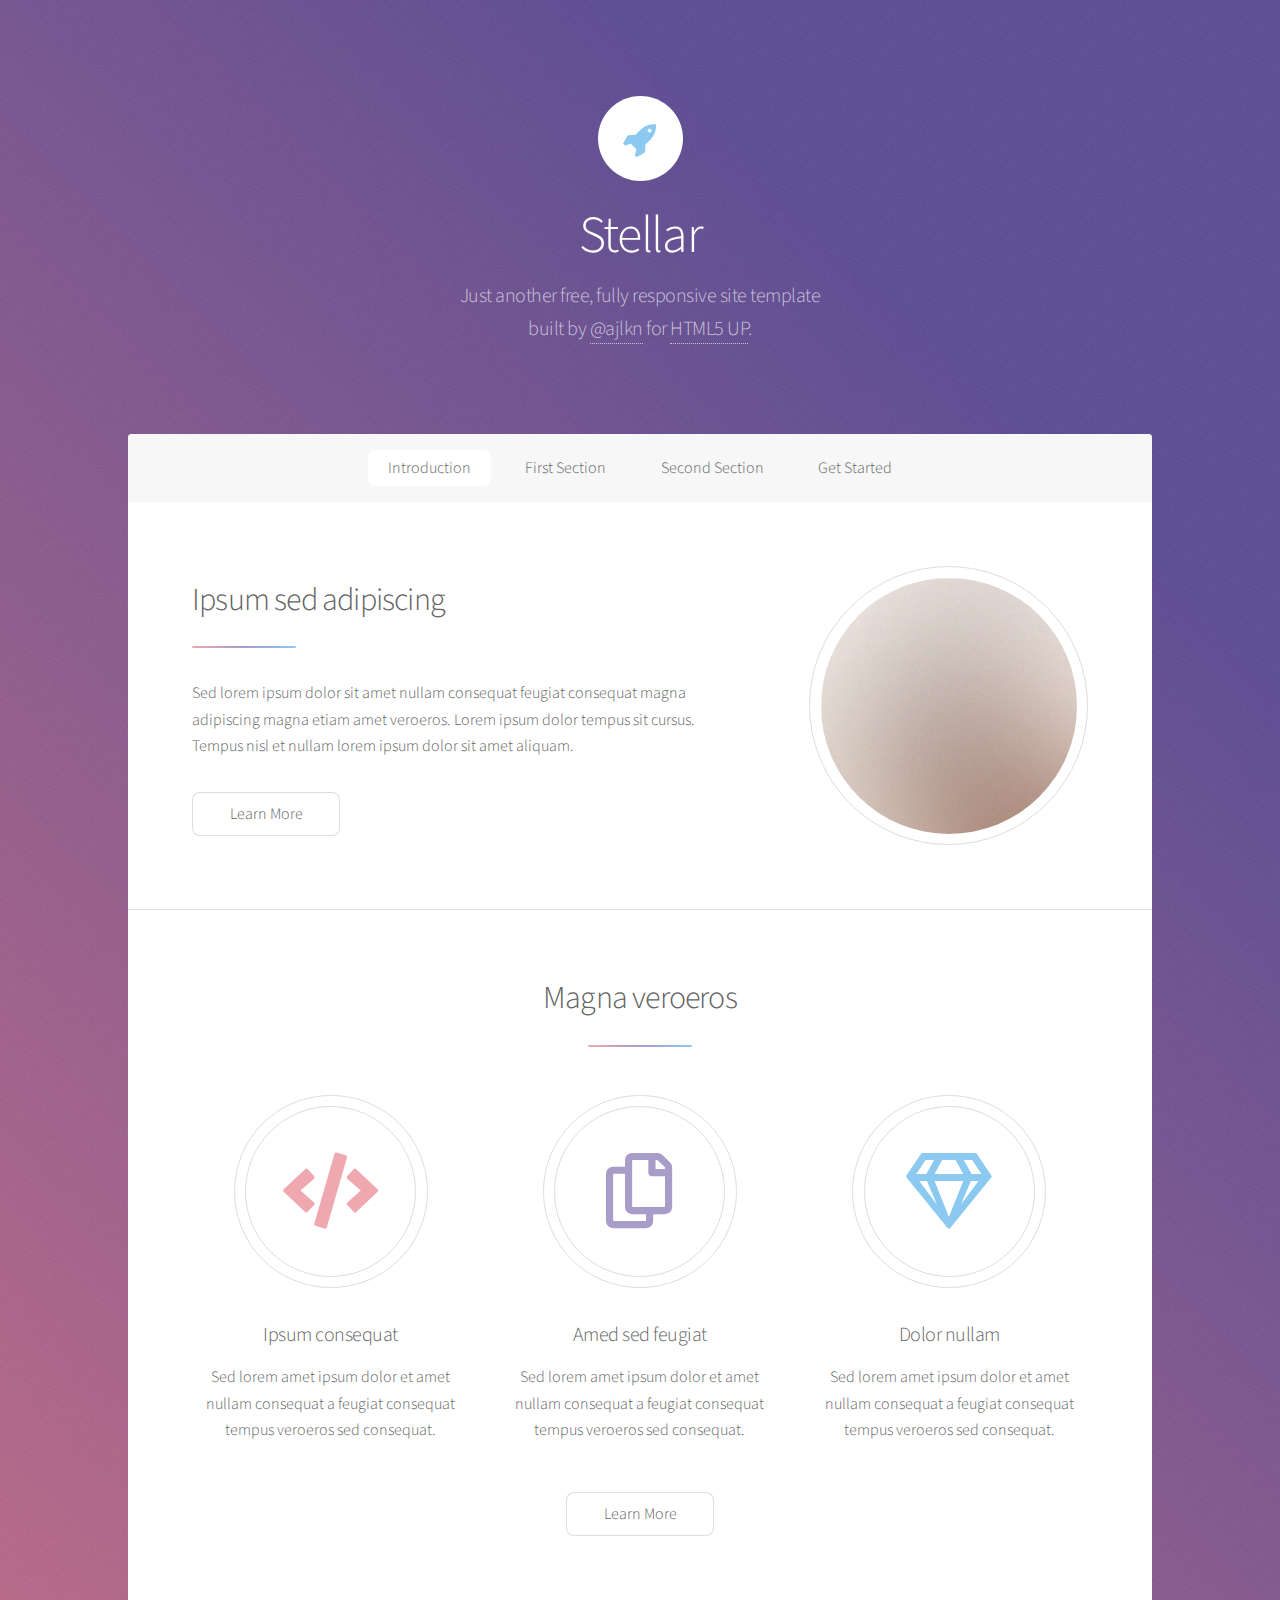
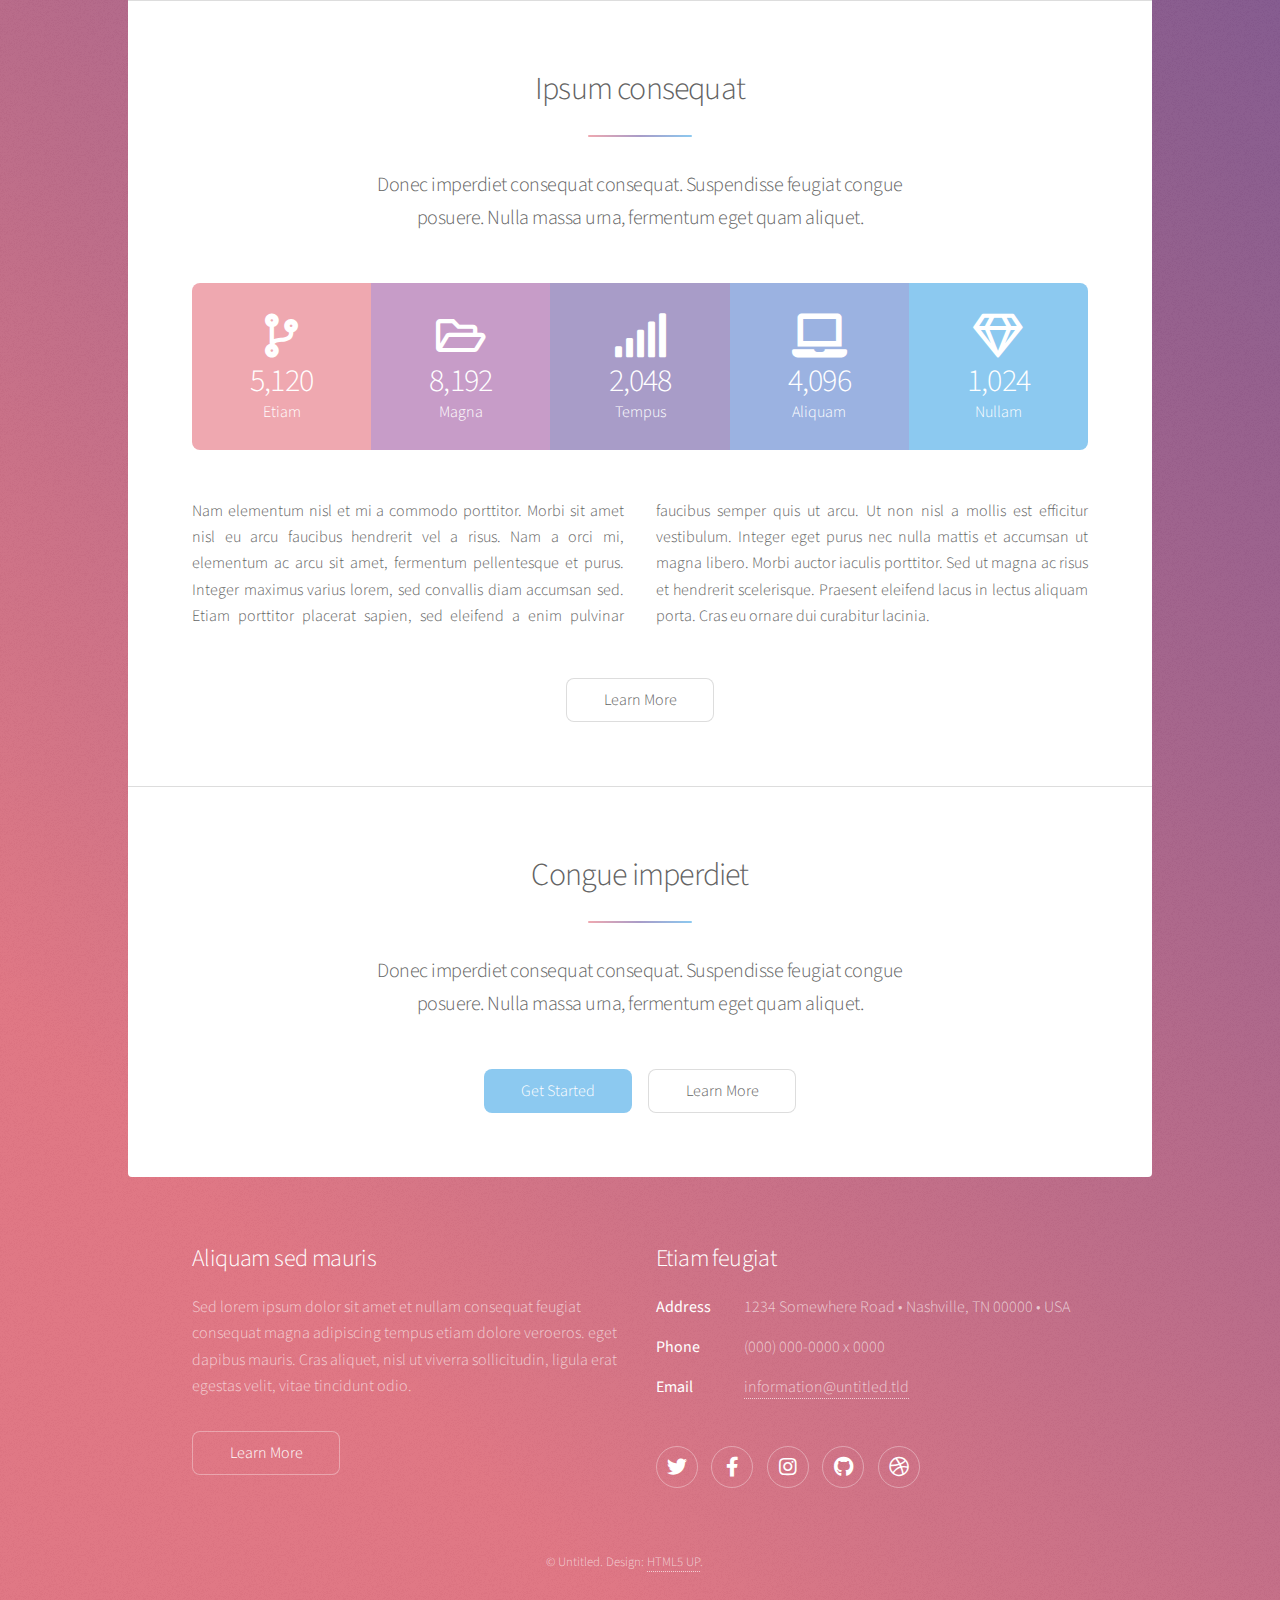
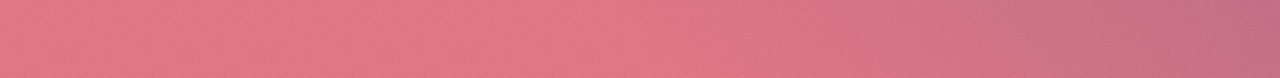
<file: TEMPLATE html5up-stellar/index.html>
<!DOCTYPE HTML>
<!--
	Stellar by HTML5 UP
	html5up.net | @ajlkn
	Free for personal and commercial use under the CCA 3.0 license (html5up.net/license)
-->
<html>
	<head>
		<title>Stellar by HTML5 UP</title>
		<meta charset="utf-8" />
		<meta name="viewport" content="width=device-width, initial-scale=1, user-scalable=no" />
		<link rel="stylesheet" href="assets/css/main.css" />
		<noscript><link rel="stylesheet" href="assets/css/noscript.css" /></noscript>
	</head>
	<body class="is-preload">

		<!-- Wrapper -->
			<div id="wrapper">

				<!-- Header -->
					<header id="header" class="alt">
						<span class="logo"><img src="images/logo.svg" alt="" /></span>
						<h1>Stellar</h1>
						<p>Just another free, fully responsive site template<br />
						built by <a href="https://twitter.com/ajlkn">@ajlkn</a> for <a href="https://html5up.net">HTML5 UP</a>.</p>
					</header>

				<!-- Nav -->
					<nav id="nav">
						<ul>
							<li><a href="#intro" class="active">Introduction</a></li>
							<li><a href="#first">First Section</a></li>
							<li><a href="#second">Second Section</a></li>
							<li><a href="#cta">Get Started</a></li>
						</ul>
					</nav>

				<!-- Main -->
					<div id="main">

						<!-- Introduction -->
							<section id="intro" class="main">
								<div class="spotlight">
									<div class="content">
										<header class="major">
											<h2>Ipsum sed adipiscing</h2>
										</header>
										<p>Sed lorem ipsum dolor sit amet nullam consequat feugiat consequat magna
										adipiscing magna etiam amet veroeros. Lorem ipsum dolor tempus sit cursus.
										Tempus nisl et nullam lorem ipsum dolor sit amet aliquam.</p>
										<ul class="actions">
											<li><a href="generic.html" class="button">Learn More</a></li>
										</ul>
									</div>
									<span class="image"><img src="images/pic01.jpg" alt="" /></span>
								</div>
							</section>

						<!-- First Section -->
							<section id="first" class="main special">
								<header class="major">
									<h2>Magna veroeros</h2>
								</header>
								<ul class="features">
									<li>
										<span class="icon solid major style1 fa-code"></span>
										<h3>Ipsum consequat</h3>
										<p>Sed lorem amet ipsum dolor et amet nullam consequat a feugiat consequat tempus veroeros sed consequat.</p>
									</li>
									<li>
										<span class="icon major style3 fa-copy"></span>
										<h3>Amed sed feugiat</h3>
										<p>Sed lorem amet ipsum dolor et amet nullam consequat a feugiat consequat tempus veroeros sed consequat.</p>
									</li>
									<li>
										<span class="icon major style5 fa-gem"></span>
										<h3>Dolor nullam</h3>
										<p>Sed lorem amet ipsum dolor et amet nullam consequat a feugiat consequat tempus veroeros sed consequat.</p>
									</li>
								</ul>
								<footer class="major">
									<ul class="actions special">
										<li><a href="generic.html" class="button">Learn More</a></li>
									</ul>
								</footer>
							</section>

						<!-- Second Section -->
							<section id="second" class="main special">
								<header class="major">
									<h2>Ipsum consequat</h2>
									<p>Donec imperdiet consequat consequat. Suspendisse feugiat congue<br />
									posuere. Nulla massa urna, fermentum eget quam aliquet.</p>
								</header>
								<ul class="statistics">
									<li class="style1">
										<span class="icon solid fa-code-branch"></span>
										<strong>5,120</strong> Etiam
									</li>
									<li class="style2">
										<span class="icon fa-folder-open"></span>
										<strong>8,192</strong> Magna
									</li>
									<li class="style3">
										<span class="icon solid fa-signal"></span>
										<strong>2,048</strong> Tempus
									</li>
									<li class="style4">
										<span class="icon solid fa-laptop"></span>
										<strong>4,096</strong> Aliquam
									</li>
									<li class="style5">
										<span class="icon fa-gem"></span>
										<strong>1,024</strong> Nullam
									</li>
								</ul>
								<p class="content">Nam elementum nisl et mi a commodo porttitor. Morbi sit amet nisl eu arcu faucibus hendrerit vel a risus. Nam a orci mi, elementum ac arcu sit amet, fermentum pellentesque et purus. Integer maximus varius lorem, sed convallis diam accumsan sed. Etiam porttitor placerat sapien, sed eleifend a enim pulvinar faucibus semper quis ut arcu. Ut non nisl a mollis est efficitur vestibulum. Integer eget purus nec nulla mattis et accumsan ut magna libero. Morbi auctor iaculis porttitor. Sed ut magna ac risus et hendrerit scelerisque. Praesent eleifend lacus in lectus aliquam porta. Cras eu ornare dui curabitur lacinia.</p>
								<footer class="major">
									<ul class="actions special">
										<li><a href="generic.html" class="button">Learn More</a></li>
									</ul>
								</footer>
							</section>

						<!-- Get Started -->
							<section id="cta" class="main special">
								<header class="major">
									<h2>Congue imperdiet</h2>
									<p>Donec imperdiet consequat consequat. Suspendisse feugiat congue<br />
									posuere. Nulla massa urna, fermentum eget quam aliquet.</p>
								</header>
								<footer class="major">
									<ul class="actions special">
										<li><a href="generic.html" class="button primary">Get Started</a></li>
										<li><a href="generic.html" class="button">Learn More</a></li>
									</ul>
								</footer>
							</section>

					</div>

				<!-- Footer -->
					<footer id="footer">
						<section>
							<h2>Aliquam sed mauris</h2>
							<p>Sed lorem ipsum dolor sit amet et nullam consequat feugiat consequat magna adipiscing tempus etiam dolore veroeros. eget dapibus mauris. Cras aliquet, nisl ut viverra sollicitudin, ligula erat egestas velit, vitae tincidunt odio.</p>
							<ul class="actions">
								<li><a href="generic.html" class="button">Learn More</a></li>
							</ul>
						</section>
						<section>
							<h2>Etiam feugiat</h2>
							<dl class="alt">
								<dt>Address</dt>
								<dd>1234 Somewhere Road &bull; Nashville, TN 00000 &bull; USA</dd>
								<dt>Phone</dt>
								<dd>(000) 000-0000 x 0000</dd>
								<dt>Email</dt>
								<dd><a href="#">information@untitled.tld</a></dd>
							</dl>
							<ul class="icons">
								<li><a href="#" class="icon brands fa-twitter alt"><span class="label">Twitter</span></a></li>
								<li><a href="#" class="icon brands fa-facebook-f alt"><span class="label">Facebook</span></a></li>
								<li><a href="#" class="icon brands fa-instagram alt"><span class="label">Instagram</span></a></li>
								<li><a href="#" class="icon brands fa-github alt"><span class="label">GitHub</span></a></li>
								<li><a href="#" class="icon brands fa-dribbble alt"><span class="label">Dribbble</span></a></li>
							</ul>
						</section>
						<p class="copyright">&copy; Untitled. Design: <a href="https://html5up.net">HTML5 UP</a>.</p>
					</footer>

			</div>

		<!-- Scripts -->
			<script src="assets/js/jquery.min.js"></script>
			<script src="assets/js/jquery.scrollex.min.js"></script>
			<script src="assets/js/jquery.scrolly.min.js"></script>
			<script src="assets/js/browser.min.js"></script>
			<script src="assets/js/breakpoints.min.js"></script>
			<script src="assets/js/util.js"></script>
			<script src="assets/js/main.js"></script>

	</body>
</html>
</file>
<file: TEMPLATE html5up-stellar/assets/css/noscript.css>
/*
	Stellar by HTML5 UP
	html5up.net | @ajlkn
	Free for personal and commercial use under the CCA 3.0 license (html5up.net/license)
*/

/* Header */

	body.is-preload #header.alt > * {
		opacity: 1;
	}

	body.is-preload #header.alt .logo {
		-moz-transform: none;
		-webkit-transform: none;
		-ms-transform: none;
		transform: none;
	}
</file>
<file: TEMPLATE html5up-stellar/assets/css/main.css>
@import url(fontawesome-all.min.css);
@import 'https://fonts.googleapis.com/css?family=Source+Sans+Pro:300,400';

/*
	Stellar by HTML5 UP
	html5up.net | @ajlkn
	Free for personal and commercial use under the CCA 3.0 license (html5up.net/license)
*/

html, body, div, span, applet, object,
iframe, h1, h2, h3, h4, h5, h6, p, blockquote,
pre, a, abbr, acronym, address, big, cite,
code, del, dfn, em, img, ins, kbd, q, s, samp,
small, strike, strong, sub, sup, tt, var, b,
u, i, center, dl, dt, dd, ol, ul, li, fieldset,
form, label, legend, table, caption, tbody,
tfoot, thead, tr, th, td, article, aside,
canvas, details, embed, figure, figcaption,
footer, header, hgroup, menu, nav, output, ruby,
section, summary, time, mark, audio, video {
	margin: 0;
	padding: 0;
	border: 0;
	font-size: 100%;
	font: inherit;
	vertical-align: baseline;}

article, aside, details, figcaption, figure,
footer, header, hgroup, menu, nav, section {
	display: block;}

body {
	line-height: 1;
}

ol, ul {
	list-style: none;
}

blockquote, q {
	quotes: none;
}

	blockquote:before, blockquote:after, q:before, q:after {
		content: '';
		content: none;
	}

table {
	border-collapse: collapse;
	border-spacing: 0;
}

body {
	-webkit-text-size-adjust: none;
}

mark {
	background-color: transparent;
	color: inherit;
}

input::-moz-focus-inner {
	border: 0;
	padding: 0;
}

input, select, textarea {
	-moz-appearance: none;
	-webkit-appearance: none;
	-ms-appearance: none;
	appearance: none;
}

/* Basic */

	@-ms-viewport {
		width: device-width;
	}

	body {
		-ms-overflow-style: scrollbar;
	}

	@media screen and (max-width: 480px) {

		html, body {
			min-width: 320px;
		}

	}

	html {
		box-sizing: border-box;
	}

	*, *:before, *:after {
		box-sizing: inherit;
	}

	body {
		background-color: #935d8c;
		background-image: url("images/overlay.png"), -moz-linear-gradient(45deg, #e37682 15%, #5f4d93 85%);
		background-image: url("images/overlay.png"), -webkit-linear-gradient(45deg, #e37682 15%, #5f4d93 85%);
		background-image: url("images/overlay.png"), -ms-linear-gradient(45deg, #e37682 15%, #5f4d93 85%);
		background-image: url("images/overlay.png"), linear-gradient(45deg, #e37682 15%, #5f4d93 85%);
	}

		body.is-preload *, body.is-preload *:before, body.is-preload *:after {
			-moz-animation: none !important;
			-webkit-animation: none !important;
			-ms-animation: none !important;
			animation: none !important;
			-moz-transition: none !important;
			-webkit-transition: none !important;
			-ms-transition: none !important;
			transition: none !important;
		}

/* Type */

	body {
		background-color: #935d8c;
		color: rgba(255, 255, 255, 0.65);
	}

	body, input, select, textarea {
		font-family: "Source Sans Pro", Helvetica, sans-serif;
		font-size: 17pt;
		font-weight: 300;
		line-height: 1.65;
	}

		@media screen and (max-width: 1680px) {

			body, input, select, textarea {
				font-size: 14pt;
			}

		}

		@media screen and (max-width: 1280px) {

			body, input, select, textarea {
				font-size: 12pt;
			}

		}

		@media screen and (max-width: 360px) {

			body, input, select, textarea {
				font-size: 11pt;
			}

		}

	a {
		-moz-transition: color 0.2s ease, border-bottom 0.2s ease;
		-webkit-transition: color 0.2s ease, border-bottom 0.2s ease;
		-ms-transition: color 0.2s ease, border-bottom 0.2s ease;
		transition: color 0.2s ease, border-bottom 0.2s ease;
		text-decoration: none;
		border-bottom: dotted 1px;
		color: inherit;
	}

		a:hover {
			border-bottom-color: transparent;
		}

	strong, b {
		font-weight: 400;
	}

	em, i {
		font-style: italic;
	}

	p {
		margin: 0 0 2em 0;
	}

		p.content {
			-moz-columns: 20em 2;
			-webkit-columns: 20em 2;
			-ms-columns: 20em 2;
			columns: 20em 2;
			-moz-column-gap: 2em;
			-webkit-column-gap: 2em;
			-ms-column-gap: 2em;
			column-gap: 2em;
			text-align: justify;
		}

	h1, h2, h3, h4, h5, h6 {
		font-weight: 300;
		line-height: 1.5;
		margin: 0 0 0.7em 0;
		letter-spacing: -0.025em;
	}

		h1 a, h2 a, h3 a, h4 a, h5 a, h6 a {
			color: inherit;
			text-decoration: none;
		}

	h1 {
		font-size: 2.5em;
		line-height: 1.2;
	}

	h2 {
		font-size: 1.5em;
	}

	h3 {
		font-size: 1.25em;
	}

	h4 {
		font-size: 1.1em;
	}

	h5 {
		font-size: 0.9em;
	}

	h6 {
		font-size: 0.7em;
	}

	@media screen and (max-width: 736px) {

		h1 {
			font-size: 2em;
		}

	}

	sub {
		font-size: 0.8em;
		position: relative;
		top: 0.5em;
	}

	sup {
		font-size: 0.8em;
		position: relative;
		top: -0.5em;
	}

	blockquote {
		border-left: solid 4px;
		font-style: italic;
		margin: 0 0 2em 0;
		padding: 0.5em 0 0.5em 2em;
	}

	code {
		border-radius: 8px;
		border: solid 1px;
		font-family: "Courier New", monospace;
		font-size: 0.9em;
		margin: 0 0.25em;
		padding: 0.25em 0.65em;
	}

	pre {
		-webkit-overflow-scrolling: touch;
		font-family: "Courier New", monospace;
		font-size: 0.9em;
		margin: 0 0 2em 0;
	}

		pre code {
			display: block;
			line-height: 1.75;
			padding: 1em 1.5em;
			overflow-x: auto;
		}

	hr {
		border: 0;
		border-bottom: solid 1px;
		margin: 2em 0;
	}

		hr.major {
			margin: 3em 0;
		}

	.align-left {
		text-align: left;
	}

	.align-center {
		text-align: center;
	}

	.align-right {
		text-align: right;
	}

	input, select, textarea {
		color: #ffffff;
	}

	a:hover {
		color: #ffffff;
	}

	strong, b {
		color: #ffffff;
	}

	h1, h2, h3, h4, h5, h6 {
		color: #ffffff;
	}

	blockquote {
		border-left-color: rgba(255, 255, 255, 0.35);
	}

	code {
		background: rgba(255, 255, 255, 0.075);
		border-color: rgba(255, 255, 255, 0.35);
	}

	hr {
		border-bottom-color: rgba(255, 255, 255, 0.35);
	}

/* Row */

	.row {
		display: flex;
		flex-wrap: wrap;
		box-sizing: border-box;
		align-items: stretch;
	}

		.row > * {
			box-sizing: border-box;
		}

		.row.gtr-uniform > * > :last-child {
			margin-bottom: 0;
		}

		.row.aln-left {
			justify-content: flex-start;
		}

		.row.aln-center {
			justify-content: center;
		}

		.row.aln-right {
			justify-content: flex-end;
		}

		.row.aln-top {
			align-items: flex-start;
		}

		.row.aln-middle {
			align-items: center;
		}

		.row.aln-bottom {
			align-items: flex-end;
		}

		.row > .imp {
			order: -1;
		}

		.row > .col-1 {
			width: 8.33333%;
		}

		.row > .off-1 {
			margin-left: 8.33333%;
		}

		.row > .col-2 {
			width: 16.66667%;
		}

		.row > .off-2 {
			margin-left: 16.66667%;
		}

		.row > .col-3 {
			width: 25%;
		}

		.row > .off-3 {
			margin-left: 25%;
		}

		.row > .col-4 {
			width: 33.33333%;
		}

		.row > .off-4 {
			margin-left: 33.33333%;
		}

		.row > .col-5 {
			width: 41.66667%;
		}

		.row > .off-5 {
			margin-left: 41.66667%;
		}

		.row > .col-6 {
			width: 50%;
		}

		.row > .off-6 {
			margin-left: 50%;
		}

		.row > .col-7 {
			width: 58.33333%;
		}

		.row > .off-7 {
			margin-left: 58.33333%;
		}

		.row > .col-8 {
			width: 66.66667%;
		}

		.row > .off-8 {
			margin-left: 66.66667%;
		}

		.row > .col-9 {
			width: 75%;
		}

		.row > .off-9 {
			margin-left: 75%;
		}

		.row > .col-10 {
			width: 83.33333%;
		}

		.row > .off-10 {
			margin-left: 83.33333%;
		}

		.row > .col-11 {
			width: 91.66667%;
		}

		.row > .off-11 {
			margin-left: 91.66667%;
		}

		.row > .col-12 {
			width: 100%;
		}

		.row > .off-12 {
			margin-left: 100%;
		}

		.row.gtr-0 {
			margin-top: 0;
			margin-left: 0em;
		}

			.row.gtr-0 > * {
				padding: 0 0 0 0em;
			}

			.row.gtr-0.gtr-uniform {
				margin-top: 0em;
			}

				.row.gtr-0.gtr-uniform > * {
					padding-top: 0em;
				}

		.row.gtr-25 {
			margin-top: 0;
			margin-left: -0.375em;
		}

			.row.gtr-25 > * {
				padding: 0 0 0 0.375em;
			}

			.row.gtr-25.gtr-uniform {
				margin-top: -0.375em;
			}

				.row.gtr-25.gtr-uniform > * {
					padding-top: 0.375em;
				}

		.row.gtr-50 {
			margin-top: 0;
			margin-left: -0.75em;
		}

			.row.gtr-50 > * {
				padding: 0 0 0 0.75em;
			}

			.row.gtr-50.gtr-uniform {
				margin-top: -0.75em;
			}

				.row.gtr-50.gtr-uniform > * {
					padding-top: 0.75em;
				}

		.row {
			margin-top: 0;
			margin-left: -1.5em;
		}

			.row > * {
				padding: 0 0 0 1.5em;
			}

			.row.gtr-uniform {
				margin-top: -1.5em;
			}

				.row.gtr-uniform > * {
					padding-top: 1.5em;
				}

		.row.gtr-150 {
			margin-top: 0;
			margin-left: -2.25em;
		}

			.row.gtr-150 > * {
				padding: 0 0 0 2.25em;
			}

			.row.gtr-150.gtr-uniform {
				margin-top: -2.25em;
			}

				.row.gtr-150.gtr-uniform > * {
					padding-top: 2.25em;
				}

		.row.gtr-200 {
			margin-top: 0;
			margin-left: -3em;
		}

			.row.gtr-200 > * {
				padding: 0 0 0 3em;
			}

			.row.gtr-200.gtr-uniform {
				margin-top: -3em;
			}

				.row.gtr-200.gtr-uniform > * {
					padding-top: 3em;
				}

		@media screen and (max-width: 1680px) {

			.row {
				display: flex;
				flex-wrap: wrap;
				box-sizing: border-box;
				align-items: stretch;
			}

				.row > * {
					box-sizing: border-box;
				}

				.row.gtr-uniform > * > :last-child {
					margin-bottom: 0;
				}

				.row.aln-left {
					justify-content: flex-start;
				}

				.row.aln-center {
					justify-content: center;
				}

				.row.aln-right {
					justify-content: flex-end;
				}

				.row.aln-top {
					align-items: flex-start;
				}

				.row.aln-middle {
					align-items: center;
				}

				.row.aln-bottom {
					align-items: flex-end;
				}

				.row > .imp-xlarge {
					order: -1;
				}

				.row > .col-1-xlarge {
					width: 8.33333%;
				}

				.row > .off-1-xlarge {
					margin-left: 8.33333%;
				}

				.row > .col-2-xlarge {
					width: 16.66667%;
				}

				.row > .off-2-xlarge {
					margin-left: 16.66667%;
				}

				.row > .col-3-xlarge {
					width: 25%;
				}

				.row > .off-3-xlarge {
					margin-left: 25%;
				}

				.row > .col-4-xlarge {
					width: 33.33333%;
				}

				.row > .off-4-xlarge {
					margin-left: 33.33333%;
				}

				.row > .col-5-xlarge {
					width: 41.66667%;
				}

				.row > .off-5-xlarge {
					margin-left: 41.66667%;
				}

				.row > .col-6-xlarge {
					width: 50%;
				}

				.row > .off-6-xlarge {
					margin-left: 50%;
				}

				.row > .col-7-xlarge {
					width: 58.33333%;
				}

				.row > .off-7-xlarge {
					margin-left: 58.33333%;
				}

				.row > .col-8-xlarge {
					width: 66.66667%;
				}

				.row > .off-8-xlarge {
					margin-left: 66.66667%;
				}

				.row > .col-9-xlarge {
					width: 75%;
				}

				.row > .off-9-xlarge {
					margin-left: 75%;
				}

				.row > .col-10-xlarge {
					width: 83.33333%;
				}

				.row > .off-10-xlarge {
					margin-left: 83.33333%;
				}

				.row > .col-11-xlarge {
					width: 91.66667%;
				}

				.row > .off-11-xlarge {
					margin-left: 91.66667%;
				}

				.row > .col-12-xlarge {
					width: 100%;
				}

				.row > .off-12-xlarge {
					margin-left: 100%;
				}

				.row.gtr-0 {
					margin-top: 0;
					margin-left: 0em;
				}

					.row.gtr-0 > * {
						padding: 0 0 0 0em;
					}

					.row.gtr-0.gtr-uniform {
						margin-top: 0em;
					}

						.row.gtr-0.gtr-uniform > * {
							padding-top: 0em;
						}

				.row.gtr-25 {
					margin-top: 0;
					margin-left: -0.375em;
				}

					.row.gtr-25 > * {
						padding: 0 0 0 0.375em;
					}

					.row.gtr-25.gtr-uniform {
						margin-top: -0.375em;
					}

						.row.gtr-25.gtr-uniform > * {
							padding-top: 0.375em;
						}

				.row.gtr-50 {
					margin-top: 0;
					margin-left: -0.75em;
				}

					.row.gtr-50 > * {
						padding: 0 0 0 0.75em;
					}

					.row.gtr-50.gtr-uniform {
						margin-top: -0.75em;
					}

						.row.gtr-50.gtr-uniform > * {
							padding-top: 0.75em;
						}

				.row {
					margin-top: 0;
					margin-left: -1.5em;
				}

					.row > * {
						padding: 0 0 0 1.5em;
					}

					.row.gtr-uniform {
						margin-top: -1.5em;
					}

						.row.gtr-uniform > * {
							padding-top: 1.5em;
						}

				.row.gtr-150 {
					margin-top: 0;
					margin-left: -2.25em;
				}

					.row.gtr-150 > * {
						padding: 0 0 0 2.25em;
					}

					.row.gtr-150.gtr-uniform {
						margin-top: -2.25em;
					}

						.row.gtr-150.gtr-uniform > * {
							padding-top: 2.25em;
						}

				.row.gtr-200 {
					margin-top: 0;
					margin-left: -3em;
				}

					.row.gtr-200 > * {
						padding: 0 0 0 3em;
					}

					.row.gtr-200.gtr-uniform {
						margin-top: -3em;
					}

						.row.gtr-200.gtr-uniform > * {
							padding-top: 3em;
						}

		}

		@media screen and (max-width: 1280px) {

			.row {
				display: flex;
				flex-wrap: wrap;
				box-sizing: border-box;
				align-items: stretch;
			}

				.row > * {
					box-sizing: border-box;
				}

				.row.gtr-uniform > * > :last-child {
					margin-bottom: 0;
				}

				.row.aln-left {
					justify-content: flex-start;
				}

				.row.aln-center {
					justify-content: center;
				}

				.row.aln-right {
					justify-content: flex-end;
				}

				.row.aln-top {
					align-items: flex-start;
				}

				.row.aln-middle {
					align-items: center;
				}

				.row.aln-bottom {
					align-items: flex-end;
				}

				.row > .imp-large {
					order: -1;
				}

				.row > .col-1-large {
					width: 8.33333%;
				}

				.row > .off-1-large {
					margin-left: 8.33333%;
				}

				.row > .col-2-large {
					width: 16.66667%;
				}

				.row > .off-2-large {
					margin-left: 16.66667%;
				}

				.row > .col-3-large {
					width: 25%;
				}

				.row > .off-3-large {
					margin-left: 25%;
				}

				.row > .col-4-large {
					width: 33.33333%;
				}

				.row > .off-4-large {
					margin-left: 33.33333%;
				}

				.row > .col-5-large {
					width: 41.66667%;
				}

				.row > .off-5-large {
					margin-left: 41.66667%;
				}

				.row > .col-6-large {
					width: 50%;
				}

				.row > .off-6-large {
					margin-left: 50%;
				}

				.row > .col-7-large {
					width: 58.33333%;
				}

				.row > .off-7-large {
					margin-left: 58.33333%;
				}

				.row > .col-8-large {
					width: 66.66667%;
				}

				.row > .off-8-large {
					margin-left: 66.66667%;
				}

				.row > .col-9-large {
					width: 75%;
				}

				.row > .off-9-large {
					margin-left: 75%;
				}

				.row > .col-10-large {
					width: 83.33333%;
				}

				.row > .off-10-large {
					margin-left: 83.33333%;
				}

				.row > .col-11-large {
					width: 91.66667%;
				}

				.row > .off-11-large {
					margin-left: 91.66667%;
				}

				.row > .col-12-large {
					width: 100%;
				}

				.row > .off-12-large {
					margin-left: 100%;
				}

				.row.gtr-0 {
					margin-top: 0;
					margin-left: 0em;
				}

					.row.gtr-0 > * {
						padding: 0 0 0 0em;
					}

					.row.gtr-0.gtr-uniform {
						margin-top: 0em;
					}

						.row.gtr-0.gtr-uniform > * {
							padding-top: 0em;
						}

				.row.gtr-25 {
					margin-top: 0;
					margin-left: -0.375em;
				}

					.row.gtr-25 > * {
						padding: 0 0 0 0.375em;
					}

					.row.gtr-25.gtr-uniform {
						margin-top: -0.375em;
					}

						.row.gtr-25.gtr-uniform > * {
							padding-top: 0.375em;
						}

				.row.gtr-50 {
					margin-top: 0;
					margin-left: -0.75em;
				}

					.row.gtr-50 > * {
						padding: 0 0 0 0.75em;
					}

					.row.gtr-50.gtr-uniform {
						margin-top: -0.75em;
					}

						.row.gtr-50.gtr-uniform > * {
							padding-top: 0.75em;
						}

				.row {
					margin-top: 0;
					margin-left: -1.5em;
				}

					.row > * {
						padding: 0 0 0 1.5em;
					}

					.row.gtr-uniform {
						margin-top: -1.5em;
					}

						.row.gtr-uniform > * {
							padding-top: 1.5em;
						}

				.row.gtr-150 {
					margin-top: 0;
					margin-left: -2.25em;
				}

					.row.gtr-150 > * {
						padding: 0 0 0 2.25em;
					}

					.row.gtr-150.gtr-uniform {
						margin-top: -2.25em;
					}

						.row.gtr-150.gtr-uniform > * {
							padding-top: 2.25em;
						}

				.row.gtr-200 {
					margin-top: 0;
					margin-left: -3em;
				}

					.row.gtr-200 > * {
						padding: 0 0 0 3em;
					}

					.row.gtr-200.gtr-uniform {
						margin-top: -3em;
					}

						.row.gtr-200.gtr-uniform > * {
							padding-top: 3em;
						}

		}

		@media screen and (max-width: 980px) {

			.row {
				display: flex;
				flex-wrap: wrap;
				box-sizing: border-box;
				align-items: stretch;
			}

				.row > * {
					box-sizing: border-box;
				}

				.row.gtr-uniform > * > :last-child {
					margin-bottom: 0;
				}

				.row.aln-left {
					justify-content: flex-start;
				}

				.row.aln-center {
					justify-content: center;
				}

				.row.aln-right {
					justify-content: flex-end;
				}

				.row.aln-top {
					align-items: flex-start;
				}

				.row.aln-middle {
					align-items: center;
				}

				.row.aln-bottom {
					align-items: flex-end;
				}

				.row > .imp-medium {
					order: -1;
				}

				.row > .col-1-medium {
					width: 8.33333%;
				}

				.row > .off-1-medium {
					margin-left: 8.33333%;
				}

				.row > .col-2-medium {
					width: 16.66667%;
				}

				.row > .off-2-medium {
					margin-left: 16.66667%;
				}

				.row > .col-3-medium {
					width: 25%;
				}

				.row > .off-3-medium {
					margin-left: 25%;
				}

				.row > .col-4-medium {
					width: 33.33333%;
				}

				.row > .off-4-medium {
					margin-left: 33.33333%;
				}

				.row > .col-5-medium {
					width: 41.66667%;
				}

				.row > .off-5-medium {
					margin-left: 41.66667%;
				}

				.row > .col-6-medium {
					width: 50%;
				}

				.row > .off-6-medium {
					margin-left: 50%;
				}

				.row > .col-7-medium {
					width: 58.33333%;
				}

				.row > .off-7-medium {
					margin-left: 58.33333%;
				}

				.row > .col-8-medium {
					width: 66.66667%;
				}

				.row > .off-8-medium {
					margin-left: 66.66667%;
				}

				.row > .col-9-medium {
					width: 75%;
				}

				.row > .off-9-medium {
					margin-left: 75%;
				}

				.row > .col-10-medium {
					width: 83.33333%;
				}

				.row > .off-10-medium {
					margin-left: 83.33333%;
				}

				.row > .col-11-medium {
					width: 91.66667%;
				}

				.row > .off-11-medium {
					margin-left: 91.66667%;
				}

				.row > .col-12-medium {
					width: 100%;
				}

				.row > .off-12-medium {
					margin-left: 100%;
				}

				.row.gtr-0 {
					margin-top: 0;
					margin-left: 0em;
				}

					.row.gtr-0 > * {
						padding: 0 0 0 0em;
					}

					.row.gtr-0.gtr-uniform {
						margin-top: 0em;
					}

						.row.gtr-0.gtr-uniform > * {
							padding-top: 0em;
						}

				.row.gtr-25 {
					margin-top: 0;
					margin-left: -0.375em;
				}

					.row.gtr-25 > * {
						padding: 0 0 0 0.375em;
					}

					.row.gtr-25.gtr-uniform {
						margin-top: -0.375em;
					}

						.row.gtr-25.gtr-uniform > * {
							padding-top: 0.375em;
						}

				.row.gtr-50 {
					margin-top: 0;
					margin-left: -0.75em;
				}

					.row.gtr-50 > * {
						padding: 0 0 0 0.75em;
					}

					.row.gtr-50.gtr-uniform {
						margin-top: -0.75em;
					}

						.row.gtr-50.gtr-uniform > * {
							padding-top: 0.75em;
						}

				.row {
					margin-top: 0;
					margin-left: -1.5em;
				}

					.row > * {
						padding: 0 0 0 1.5em;
					}

					.row.gtr-uniform {
						margin-top: -1.5em;
					}

						.row.gtr-uniform > * {
							padding-top: 1.5em;
						}

				.row.gtr-150 {
					margin-top: 0;
					margin-left: -2.25em;
				}

					.row.gtr-150 > * {
						padding: 0 0 0 2.25em;
					}

					.row.gtr-150.gtr-uniform {
						margin-top: -2.25em;
					}

						.row.gtr-150.gtr-uniform > * {
							padding-top: 2.25em;
						}

				.row.gtr-200 {
					margin-top: 0;
					margin-left: -3em;
				}

					.row.gtr-200 > * {
						padding: 0 0 0 3em;
					}

					.row.gtr-200.gtr-uniform {
						margin-top: -3em;
					}

						.row.gtr-200.gtr-uniform > * {
							padding-top: 3em;
						}

		}

		@media screen and (max-width: 736px) {

			.row {
				display: flex;
				flex-wrap: wrap;
				box-sizing: border-box;
				align-items: stretch;
			}

				.row > * {
					box-sizing: border-box;
				}

				.row.gtr-uniform > * > :last-child {
					margin-bottom: 0;
				}

				.row.aln-left {
					justify-content: flex-start;
				}

				.row.aln-center {
					justify-content: center;
				}

				.row.aln-right {
					justify-content: flex-end;
				}

				.row.aln-top {
					align-items: flex-start;
				}

				.row.aln-middle {
					align-items: center;
				}

				.row.aln-bottom {
					align-items: flex-end;
				}

				.row > .imp-small {
					order: -1;
				}

				.row > .col-1-small {
					width: 8.33333%;
				}

				.row > .off-1-small {
					margin-left: 8.33333%;
				}

				.row > .col-2-small {
					width: 16.66667%;
				}

				.row > .off-2-small {
					margin-left: 16.66667%;
				}

				.row > .col-3-small {
					width: 25%;
				}

				.row > .off-3-small {
					margin-left: 25%;
				}

				.row > .col-4-small {
					width: 33.33333%;
				}

				.row > .off-4-small {
					margin-left: 33.33333%;
				}

				.row > .col-5-small {
					width: 41.66667%;
				}

				.row > .off-5-small {
					margin-left: 41.66667%;
				}

				.row > .col-6-small {
					width: 50%;
				}

				.row > .off-6-small {
					margin-left: 50%;
				}

				.row > .col-7-small {
					width: 58.33333%;
				}

				.row > .off-7-small {
					margin-left: 58.33333%;
				}

				.row > .col-8-small {
					width: 66.66667%;
				}

				.row > .off-8-small {
					margin-left: 66.66667%;
				}

				.row > .col-9-small {
					width: 75%;
				}

				.row > .off-9-small {
					margin-left: 75%;
				}

				.row > .col-10-small {
					width: 83.33333%;
				}

				.row > .off-10-small {
					margin-left: 83.33333%;
				}

				.row > .col-11-small {
					width: 91.66667%;
				}

				.row > .off-11-small {
					margin-left: 91.66667%;
				}

				.row > .col-12-small {
					width: 100%;
				}

				.row > .off-12-small {
					margin-left: 100%;
				}

				.row.gtr-0 {
					margin-top: 0;
					margin-left: 0em;
				}

					.row.gtr-0 > * {
						padding: 0 0 0 0em;
					}

					.row.gtr-0.gtr-uniform {
						margin-top: 0em;
					}

						.row.gtr-0.gtr-uniform > * {
							padding-top: 0em;
						}

				.row.gtr-25 {
					margin-top: 0;
					margin-left: -0.25em;
				}

					.row.gtr-25 > * {
						padding: 0 0 0 0.25em;
					}

					.row.gtr-25.gtr-uniform {
						margin-top: -0.25em;
					}

						.row.gtr-25.gtr-uniform > * {
							padding-top: 0.25em;
						}

				.row.gtr-50 {
					margin-top: 0;
					margin-left: -0.5em;
				}

					.row.gtr-50 > * {
						padding: 0 0 0 0.5em;
					}

					.row.gtr-50.gtr-uniform {
						margin-top: -0.5em;
					}

						.row.gtr-50.gtr-uniform > * {
							padding-top: 0.5em;
						}

				.row {
					margin-top: 0;
					margin-left: -1em;
				}

					.row > * {
						padding: 0 0 0 1em;
					}

					.row.gtr-uniform {
						margin-top: -1em;
					}

						.row.gtr-uniform > * {
							padding-top: 1em;
						}

				.row.gtr-150 {
					margin-top: 0;
					margin-left: -1.5em;
				}

					.row.gtr-150 > * {
						padding: 0 0 0 1.5em;
					}

					.row.gtr-150.gtr-uniform {
						margin-top: -1.5em;
					}

						.row.gtr-150.gtr-uniform > * {
							padding-top: 1.5em;
						}

				.row.gtr-200 {
					margin-top: 0;
					margin-left: -2em;
				}

					.row.gtr-200 > * {
						padding: 0 0 0 2em;
					}

					.row.gtr-200.gtr-uniform {
						margin-top: -2em;
					}

						.row.gtr-200.gtr-uniform > * {
							padding-top: 2em;
						}

		}

		@media screen and (max-width: 480px) {

			.row {
				display: flex;
				flex-wrap: wrap;
				box-sizing: border-box;
				align-items: stretch;
			}

				.row > * {
					box-sizing: border-box;
				}

				.row.gtr-uniform > * > :last-child {
					margin-bottom: 0;
				}

				.row.aln-left {
					justify-content: flex-start;
				}

				.row.aln-center {
					justify-content: center;
				}

				.row.aln-right {
					justify-content: flex-end;
				}

				.row.aln-top {
					align-items: flex-start;
				}

				.row.aln-middle {
					align-items: center;
				}

				.row.aln-bottom {
					align-items: flex-end;
				}

				.row > .imp-xsmall {
					order: -1;
				}

				.row > .col-1-xsmall {
					width: 8.33333%;
				}

				.row > .off-1-xsmall {
					margin-left: 8.33333%;
				}

				.row > .col-2-xsmall {
					width: 16.66667%;
				}

				.row > .off-2-xsmall {
					margin-left: 16.66667%;
				}

				.row > .col-3-xsmall {
					width: 25%;
				}

				.row > .off-3-xsmall {
					margin-left: 25%;
				}

				.row > .col-4-xsmall {
					width: 33.33333%;
				}

				.row > .off-4-xsmall {
					margin-left: 33.33333%;
				}

				.row > .col-5-xsmall {
					width: 41.66667%;
				}

				.row > .off-5-xsmall {
					margin-left: 41.66667%;
				}

				.row > .col-6-xsmall {
					width: 50%;
				}

				.row > .off-6-xsmall {
					margin-left: 50%;
				}

				.row > .col-7-xsmall {
					width: 58.33333%;
				}

				.row > .off-7-xsmall {
					margin-left: 58.33333%;
				}

				.row > .col-8-xsmall {
					width: 66.66667%;
				}

				.row > .off-8-xsmall {
					margin-left: 66.66667%;
				}

				.row > .col-9-xsmall {
					width: 75%;
				}

				.row > .off-9-xsmall {
					margin-left: 75%;
				}

				.row > .col-10-xsmall {
					width: 83.33333%;
				}

				.row > .off-10-xsmall {
					margin-left: 83.33333%;
				}

				.row > .col-11-xsmall {
					width: 91.66667%;
				}

				.row > .off-11-xsmall {
					margin-left: 91.66667%;
				}

				.row > .col-12-xsmall {
					width: 100%;
				}

				.row > .off-12-xsmall {
					margin-left: 100%;
				}

				.row.gtr-0 {
					margin-top: 0;
					margin-left: 0em;
				}

					.row.gtr-0 > * {
						padding: 0 0 0 0em;
					}

					.row.gtr-0.gtr-uniform {
						margin-top: 0em;
					}

						.row.gtr-0.gtr-uniform > * {
							padding-top: 0em;
						}

				.row.gtr-25 {
					margin-top: 0;
					margin-left: -0.3125em;
				}

					.row.gtr-25 > * {
						padding: 0 0 0 0.3125em;
					}

					.row.gtr-25.gtr-uniform {
						margin-top: -0.3125em;
					}

						.row.gtr-25.gtr-uniform > * {
							padding-top: 0.3125em;
						}

				.row.gtr-50 {
					margin-top: 0;
					margin-left: -0.625em;
				}

					.row.gtr-50 > * {
						padding: 0 0 0 0.625em;
					}

					.row.gtr-50.gtr-uniform {
						margin-top: -0.625em;
					}

						.row.gtr-50.gtr-uniform > * {
							padding-top: 0.625em;
						}

				.row {
					margin-top: 0;
					margin-left: -1.25em;
				}

					.row > * {
						padding: 0 0 0 1.25em;
					}

					.row.gtr-uniform {
						margin-top: -1.25em;
					}

						.row.gtr-uniform > * {
							padding-top: 1.25em;
						}

				.row.gtr-150 {
					margin-top: 0;
					margin-left: -1.875em;
				}

					.row.gtr-150 > * {
						padding: 0 0 0 1.875em;
					}

					.row.gtr-150.gtr-uniform {
						margin-top: -1.875em;
					}

						.row.gtr-150.gtr-uniform > * {
							padding-top: 1.875em;
						}

				.row.gtr-200 {
					margin-top: 0;
					margin-left: -2.5em;
				}

					.row.gtr-200 > * {
						padding: 0 0 0 2.5em;
					}

					.row.gtr-200.gtr-uniform {
						margin-top: -2.5em;
					}

						.row.gtr-200.gtr-uniform > * {
							padding-top: 2.5em;
						}

		}

/* Box */

	.box {
		border-radius: 8px;
		border: solid;
		margin-bottom: 2em;
		padding: 1.5em;
	}

		.box > :last-child,
		.box > :last-child > :last-child,
		.box > :last-child > :last-child > :last-child {
			margin-bottom: 0;
		}

		.box.alt {
			border: 0;
			border-radius: 0;
			padding: 0;
		}

	.box {
		border-color: rgba(255, 255, 255, 0.35);
	}

/* Button */

	input[type="submit"],
	input[type="reset"],
	input[type="button"],
	button,
	.button {
		-moz-appearance: none;
		-webkit-appearance: none;
		-ms-appearance: none;
		appearance: none;
		-moz-transition: background-color 0.2s ease-in-out, color 0.2s ease-in-out;
		-webkit-transition: background-color 0.2s ease-in-out, color 0.2s ease-in-out;
		-ms-transition: background-color 0.2s ease-in-out, color 0.2s ease-in-out;
		transition: background-color 0.2s ease-in-out, color 0.2s ease-in-out;
		border-radius: 8px;
		border: 0;
		cursor: pointer;
		display: inline-block;
		font-weight: 300;
		height: 2.75em;
		line-height: 2.75em;
		min-width: 9.25em;
		padding: 0 1.5em;
		text-align: center;
		text-decoration: none;
		white-space: nowrap;
	}

		input[type="submit"].icon,
		input[type="reset"].icon,
		input[type="button"].icon,
		button.icon,
		.button.icon {
			padding-left: 1.35em;
		}

			input[type="submit"].icon:before,
			input[type="reset"].icon:before,
			input[type="button"].icon:before,
			button.icon:before,
			.button.icon:before {
				margin-right: 0.5em;
			}

		input[type="submit"].fit,
		input[type="reset"].fit,
		input[type="button"].fit,
		button.fit,
		.button.fit {
			width: 100%;
		}

		input[type="submit"].small,
		input[type="reset"].small,
		input[type="button"].small,
		button.small,
		.button.small {
			font-size: 0.8em;
		}

		input[type="submit"].large,
		input[type="reset"].large,
		input[type="button"].large,
		button.large,
		.button.large {
			font-size: 1.35em;
		}

		input[type="submit"].disabled, input[type="submit"]:disabled,
		input[type="reset"].disabled,
		input[type="reset"]:disabled,
		input[type="button"].disabled,
		input[type="button"]:disabled,
		button.disabled,
		button:disabled,
		.button.disabled,
		.button:disabled {
			pointer-events: none;
			opacity: 0.25;
		}

		@media screen and (max-width: 736px) {

			input[type="submit"],
			input[type="reset"],
			input[type="button"],
			button,
			.button {
				min-width: 0;
			}

		}

	input[type="submit"],
	input[type="reset"],
	input[type="button"],
	button,
	.button {
		background-color: transparent;
		box-shadow: inset 0 0 0 1px rgba(255, 255, 255, 0.35);
		color: #ffffff !important;
	}

		input[type="submit"]:hover,
		input[type="reset"]:hover,
		input[type="button"]:hover,
		button:hover,
		.button:hover {
			background-color: rgba(255, 255, 255, 0.075);
		}

		input[type="submit"]:active,
		input[type="reset"]:active,
		input[type="button"]:active,
		button:active,
		.button:active {
			background-color: rgba(255, 255, 255, 0.2);
		}

		input[type="submit"].icon:before,
		input[type="reset"].icon:before,
		input[type="button"].icon:before,
		button.icon:before,
		.button.icon:before {
			color: rgba(255, 255, 255, 0.5);
		}

		input[type="submit"].primary,
		input[type="reset"].primary,
		input[type="button"].primary,
		button.primary,
		.button.primary {
			background-color: #8cc9f0;
			color: #ffffff !important;
			box-shadow: none;
		}

			input[type="submit"].primary:hover,
			input[type="reset"].primary:hover,
			input[type="button"].primary:hover,
			button.primary:hover,
			.button.primary:hover {
				background-color: #9acff2;
			}

			input[type="submit"].primary:active,
			input[type="reset"].primary:active,
			input[type="button"].primary:active,
			button.primary:active,
			.button.primary:active {
				background-color: #7ec3ee;
			}

			input[type="submit"].primary.icon:before,
			input[type="reset"].primary.icon:before,
			input[type="button"].primary.icon:before,
			button.primary.icon:before,
			.button.primary.icon:before {
				color: #ffffff !important;
			}

/* Form */

	form {
		margin: 0 0 2em 0;
	}

	label {
		display: block;
		font-size: 0.9em;
		font-weight: 400;
		margin: 0 0 1em 0;
	}

	input[type="text"],
	input[type="password"],
	input[type="email"],
	select,
	textarea {
		-moz-appearance: none;
		-webkit-appearance: none;
		-ms-appearance: none;
		appearance: none;
		border-radius: 8px;
		border: solid 1px;
		color: inherit;
		display: block;
		outline: 0;
		padding: 0 1em;
		text-decoration: none;
		width: 100%;
	}

		input[type="text"]:invalid,
		input[type="password"]:invalid,
		input[type="email"]:invalid,
		select:invalid,
		textarea:invalid {
			box-shadow: none;
		}

	select {
		background-size: 1.25rem;
		background-repeat: no-repeat;
		background-position: calc(100% - 1rem) center;
		height: 2.75em;
		padding-right: 2.75em;
		text-overflow: ellipsis;
	}

		select:focus::-ms-value {
			background-color: transparent;
		}

		select::-ms-expand {
			display: none;
		}

	input[type="text"],
	input[type="password"],
	input[type="email"],
	select {
		height: 2.75em;
	}

	textarea {
		padding: 0.75em 1em;
	}

	input[type="checkbox"],
	input[type="radio"] {
		-moz-appearance: none;
		-webkit-appearance: none;
		-ms-appearance: none;
		appearance: none;
		display: block;
		float: left;
		margin-right: -2em;
		opacity: 0;
		width: 1em;
		z-index: -1;
	}

		input[type="checkbox"] + label,
		input[type="radio"] + label {
			text-decoration: none;
			cursor: pointer;
			display: inline-block;
			font-size: 1em;
			font-weight: 300;
			padding-left: 2.4em;
			padding-right: 0.75em;
			position: relative;
		}

			input[type="checkbox"] + label:before,
			input[type="radio"] + label:before {
				-moz-osx-font-smoothing: grayscale;
				-webkit-font-smoothing: antialiased;
				display: inline-block;
				font-style: normal;
				font-variant: normal;
				text-rendering: auto;
				line-height: 1;
				text-transform: none !important;
				font-family: 'Font Awesome 5 Free';
				font-weight: 900;
			}

			input[type="checkbox"] + label:before,
			input[type="radio"] + label:before {
				border-radius: 8px;
				border: solid 1px;
				content: '';
				display: inline-block;
				font-size: 0.8em;
				height: 2.0625em;
				left: 0;
				line-height: 2.0625em;
				position: absolute;
				text-align: center;
				top: 0;
				width: 2.0625em;
			}

		input[type="checkbox"]:checked + label:before,
		input[type="radio"]:checked + label:before {
			content: '\f00c';
		}

	input[type="checkbox"] + label:before {
		border-radius: 8px;
	}

	input[type="radio"] + label:before {
		border-radius: 100%;
	}

	::-webkit-input-placeholder {
		opacity: 1.0;
	}

	:-moz-placeholder {
		opacity: 1.0;
	}

	::-moz-placeholder {
		opacity: 1.0;
	}

	:-ms-input-placeholder {
		opacity: 1.0;
	}

	label {
		color: #ffffff;
	}

	input[type="text"],
	input[type="password"],
	input[type="email"],
	select,
	textarea {
		background-color: rgba(255, 255, 255, 0.075);
		border-color: rgba(255, 255, 255, 0.35);
	}

		input[type="text"]:focus,
		input[type="password"]:focus,
		input[type="email"]:focus,
		select:focus,
		textarea:focus {
			border-color: #8cc9f0;
			box-shadow: 0 0 0 1px #8cc9f0;
		}

	select {
		background-image: url("data:image/svg+xml;charset=utf8,%3Csvg xmlns='http://www.w3.org/2000/svg' width='40' height='40' preserveAspectRatio='none' viewBox='0 0 40 40'%3E%3Cpath d='M9.4,12.3l10.4,10.4l10.4-10.4c0.2-0.2,0.5-0.4,0.9-0.4c0.3,0,0.6,0.1,0.9,0.4l3.3,3.3c0.2,0.2,0.4,0.5,0.4,0.9 c0,0.4-0.1,0.6-0.4,0.9L20.7,31.9c-0.2,0.2-0.5,0.4-0.9,0.4c-0.3,0-0.6-0.1-0.9-0.4L4.3,17.3c-0.2-0.2-0.4-0.5-0.4-0.9 c0-0.4,0.1-0.6,0.4-0.9l3.3-3.3c0.2-0.2,0.5-0.4,0.9-0.4S9.1,12.1,9.4,12.3z' fill='rgba(255, 255, 255, 0.35)' /%3E%3C/svg%3E");
	}

		select option {
			color: #ffffff;
			background: #935d8c;
		}

	input[type="checkbox"] + label,
	input[type="radio"] + label {
		color: rgba(255, 255, 255, 0.65);
	}

		input[type="checkbox"] + label:before,
		input[type="radio"] + label:before {
			background: rgba(255, 255, 255, 0.075);
			border-color: rgba(255, 255, 255, 0.35);
		}

	input[type="checkbox"]:checked + label:before,
	input[type="radio"]:checked + label:before {
		background-color: #ffffff;
		border-color: #ffffff;
		color: #935d8c;
	}

	input[type="checkbox"]:focus + label:before,
	input[type="radio"]:focus + label:before {
		border-color: #8cc9f0;
		box-shadow: 0 0 0 1px #8cc9f0;
	}

	::-webkit-input-placeholder {
		color: rgba(255, 255, 255, 0.5) !important;
	}

	:-moz-placeholder {
		color: rgba(255, 255, 255, 0.5) !important;
	}

	::-moz-placeholder {
		color: rgba(255, 255, 255, 0.5) !important;
	}

	:-ms-input-placeholder {
		color: rgba(255, 255, 255, 0.5) !important;
	}

	.formerize-placeholder {
		color: rgba(255, 255, 255, 0.5) !important;
	}

/* Icon */

	.icon {
		text-decoration: none;
		-moz-transition: background-color 0.2s ease-in-out, color 0.2s ease-in-out;
		-webkit-transition: background-color 0.2s ease-in-out, color 0.2s ease-in-out;
		-ms-transition: background-color 0.2s ease-in-out, color 0.2s ease-in-out;
		transition: background-color 0.2s ease-in-out, color 0.2s ease-in-out;
		border-bottom: none;
		position: relative;
	}

		.icon:before {
			-moz-osx-font-smoothing: grayscale;
			-webkit-font-smoothing: antialiased;
			display: inline-block;
			font-style: normal;
			font-variant: normal;
			text-rendering: auto;
			line-height: 1;
			text-transform: none !important;
			font-family: 'Font Awesome 5 Free';
			font-weight: 400;
		}

		.icon > .label {
			display: none;
		}

		.icon:before {
			line-height: solid;
		}

		.icon.solid:before {
			font-weight: 900;
		}

		.icon.brands:before {
			font-family: 'Font Awesome 5 Brands';
		}

		.icon.major {
			border: solid 1px;
			display: inline-block;
			border-radius: 100%;
			padding: 0.65em;
			margin: 0 0 2em 0;
			cursor: default;
		}

			.icon.major:before {
				display: inline-block;
				font-size: 6.25rem;
				width: 2.25em;
				height: 2.25em;
				line-height: 2.2em;
				border-radius: 100%;
				border: solid 1px;
				text-align: center;
			}

		.icon.alt {
			display: inline-block;
			border: solid 1px;
			border-radius: 100%;
		}

			.icon.alt:before {
				display: block;
				font-size: 1.25em;
				width: 2em;
				height: 2em;
				text-align: center;
				line-height: 2em;
			}

		.icon.style1 {
			color: #efa8b0;
		}

		.icon.style2 {
			color: #c79cc8;
		}

		.icon.style3 {
			color: #a89cc8;
		}

		.icon.style4 {
			color: #9bb2e1;
		}

		.icon.style5 {
			color: #8cc9f0;
		}

		@media screen and (max-width: 1680px) {

			.icon.major:before {
				font-size: 5.5rem;
			}

		}

		@media screen and (max-width: 1280px) {

			.icon.major:before {
				font-size: 4.75rem;
			}

		}

		@media screen and (max-width: 736px) {

			.icon.major {
				margin: 0 0 1.5em 0;
				padding: 0.35em;
			}

				.icon.major:before {
					font-size: 3.5rem;
				}

		}

	.icon.major {
		border-color: rgba(255, 255, 255, 0.35);
	}

		.icon.major:before {
			border-color: rgba(255, 255, 255, 0.35);
		}

	.icon.alt {
		border-color: rgba(255, 255, 255, 0.35);
		color: #ffffff;
	}

		.icon.alt:hover {
			background-color: rgba(255, 255, 255, 0.075);
		}

		.icon.alt:active {
			background-color: rgba(255, 255, 255, 0.2);
		}

/* Image */

	.image {
		border-radius: 8px;
		border: 0;
		display: inline-block;
		position: relative;
	}

		.image img {
			border-radius: 8px;
			display: block;
		}

		.image.left, .image.right {
			max-width: 40%;
		}

			.image.left img, .image.right img {
				width: 100%;
			}

		.image.left {
			float: left;
			margin: 0 1.5em 1em 0;
			top: 0.25em;
		}

		.image.right {
			float: right;
			margin: 0 0 1em 1.5em;
			top: 0.25em;
		}

		.image.fit {
			display: block;
			margin: 0 0 2em 0;
			width: 100%;
		}

			.image.fit img {
				width: 100%;
			}

		.image.main {
			display: block;
			margin: 0 0 3em 0;
			width: 100%;
		}

			.image.main img {
				width: 100%;
			}

/* List */

	ol {
		list-style: decimal;
		margin: 0 0 2em 0;
		padding-left: 1.25em;
	}

		ol li {
			padding-left: 0.25em;
		}

	ul {
		list-style: disc;
		margin: 0 0 2em 0;
		padding-left: 1em;
	}

		ul li {
			padding-left: 0.5em;
		}

		ul.alt {
			list-style: none;
			padding-left: 0;
		}

			ul.alt li {
				border-top: solid 1px;
				padding: 0.5em 0;
			}

				ul.alt li:first-child {
					border-top: 0;
					padding-top: 0;
				}

	dl {
		margin: 0 0 2em 0;
	}

		dl dt {
			display: block;
			font-weight: 400;
			margin: 0 0 1em 0;
		}

		dl dd {
			margin-left: 2em;
		}

		dl.alt dt {
			display: block;
			width: 3em;
			margin: 0;
			clear: left;
			float: left;
		}

		dl.alt dd {
			margin: 0 0 0.85em 5.5em;
		}

		dl.alt:after {
			content: '';
			display: block;
			clear: both;
		}

	ul.alt li {
		border-top-color: rgba(255, 255, 255, 0.35);
	}

	dl dt {
		color: #ffffff;
	}

/* Actions */

	ul.actions {
		display: -moz-flex;
		display: -webkit-flex;
		display: -ms-flex;
		display: flex;
		cursor: default;
		list-style: none;
		margin-left: -1em;
		padding-left: 0;
	}

		ul.actions li {
			padding: 0 0 0 1em;
			vertical-align: middle;
		}

		ul.actions.special {
			-moz-justify-content: center;
			-webkit-justify-content: center;
			-ms-justify-content: center;
			justify-content: center;
			width: 100%;
			margin-left: 0;
		}

			ul.actions.special li:first-child {
				padding-left: 0;
			}

		ul.actions.stacked {
			-moz-flex-direction: column;
			-webkit-flex-direction: column;
			-ms-flex-direction: column;
			flex-direction: column;
			margin-left: 0;
		}

			ul.actions.stacked li {
				padding: 1.3em 0 0 0;
			}

				ul.actions.stacked li:first-child {
					padding-top: 0;
				}

		ul.actions.fit {
			width: calc(100% + 1em);
		}

			ul.actions.fit li {
				-moz-flex-grow: 1;
				-webkit-flex-grow: 1;
				-ms-flex-grow: 1;
				flex-grow: 1;
				-moz-flex-shrink: 1;
				-webkit-flex-shrink: 1;
				-ms-flex-shrink: 1;
				flex-shrink: 1;
				width: 100%;
			}

				ul.actions.fit li > * {
					width: 100%;
				}

			ul.actions.fit.stacked {
				width: 100%;
			}

		@media screen and (max-width: 480px) {

			ul.actions:not(.fixed) {
				-moz-flex-direction: column;
				-webkit-flex-direction: column;
				-ms-flex-direction: column;
				flex-direction: column;
				margin-left: 0;
				width: 100% !important;
			}

				ul.actions:not(.fixed) li {
					-moz-flex-grow: 1;
					-webkit-flex-grow: 1;
					-ms-flex-grow: 1;
					flex-grow: 1;
					-moz-flex-shrink: 1;
					-webkit-flex-shrink: 1;
					-ms-flex-shrink: 1;
					flex-shrink: 1;
					padding: 1em 0 0 0;
					text-align: center;
					width: 100%;
				}

					ul.actions:not(.fixed) li > * {
						width: 100%;
					}

					ul.actions:not(.fixed) li:first-child {
						padding-top: 0;
					}

					ul.actions:not(.fixed) li input[type="submit"],
					ul.actions:not(.fixed) li input[type="reset"],
					ul.actions:not(.fixed) li input[type="button"],
					ul.actions:not(.fixed) li button,
					ul.actions:not(.fixed) li .button {
						width: 100%;
					}

						ul.actions:not(.fixed) li input[type="submit"].icon:before,
						ul.actions:not(.fixed) li input[type="reset"].icon:before,
						ul.actions:not(.fixed) li input[type="button"].icon:before,
						ul.actions:not(.fixed) li button.icon:before,
						ul.actions:not(.fixed) li .button.icon:before {
							margin-left: -0.5rem;
						}

		}

/* Icons */

	ul.icons {
		cursor: default;
		list-style: none;
		padding-left: 0;
	}

		ul.icons li {
			display: inline-block;
			padding: 0 0.65em 0 0;
		}

			ul.icons li:last-child {
				padding-right: 0 !important;
			}

/* Section/Article */

	section.special, article.special {
		text-align: center;
	}

	header.major {
		margin-bottom: 3em;
	}

		header.major h2 {
			font-size: 2em;
		}

			header.major h2:after {
				display: block;
				content: '';
				width: 3.25em;
				height: 2px;
				margin: 0.7em 0 1em 0;
				border-radius: 2px;
			}

				section.special header.major h2:after, article.special header.major h2:after {
					margin-left: auto;
					margin-right: auto;
				}

		header.major p {
			font-size: 1.25em;
			letter-spacing: -0.025em;
		}

		header.major.special {
			text-align: center;
		}

			header.major.special h2:after {
				margin-left: auto;
				margin-right: auto;
			}

	footer.major {
		margin-top: 3em;
	}

	@media screen and (max-width: 736px) {

		header.major {
			margin-bottom: 0;
		}

			header.major h2 {
				font-size: 1.5em;
			}

			header.major p {
				font-size: 1em;
				letter-spacing: 0;
			}

				header.major p br {
					display: none;
				}

		footer.major {
			margin-top: 0;
		}

	}

	header.major h2:after {
		background-color: rgba(255, 255, 255, 0.35);
	}

/* Table */

	.table-wrapper {
		-webkit-overflow-scrolling: touch;
		overflow-x: auto;
	}

	table {
		margin: 0 0 2em 0;
		width: 100%;
	}

		table tbody tr {
			border: solid 1px;
			border-left: 0;
			border-right: 0;
		}

		table td {
			padding: 0.75em 0.75em;
		}

		table th {
			font-size: 0.9em;
			font-weight: 400;
			padding: 0 0.75em 0.75em 0.75em;
			text-align: left;
		}

		table thead {
			border-bottom: solid 2px;
		}

		table tfoot {
			border-top: solid 2px;
		}

		table.alt {
			border-collapse: separate;
		}

			table.alt tbody tr td {
				border: solid 1px;
				border-left-width: 0;
				border-top-width: 0;
			}

				table.alt tbody tr td:first-child {
					border-left-width: 1px;
				}

			table.alt tbody tr:first-child td {
				border-top-width: 1px;
			}

			table.alt thead {
				border-bottom: 0;
			}

			table.alt tfoot {
				border-top: 0;
			}

	table tbody tr {
		border-color: rgba(255, 255, 255, 0.35);
	}

		table tbody tr:nth-child(2n + 1) {
			background-color: rgba(255, 255, 255, 0.075);
		}

	table th {
		color: #ffffff;
	}

	table thead {
		border-bottom-color: rgba(255, 255, 255, 0.35);
	}

	table tfoot {
		border-top-color: rgba(255, 255, 255, 0.35);
	}

	table.alt tbody tr td {
		border-color: rgba(255, 255, 255, 0.35);
	}

/* Features */

	.features {
		display: -moz-flex;
		display: -webkit-flex;
		display: -ms-flex;
		display: flex;
		-moz-flex-wrap: wrap;
		-webkit-flex-wrap: wrap;
		-ms-flex-wrap: wrap;
		flex-wrap: wrap;
		-moz-justify-content: center;
		-webkit-justify-content: center;
		-ms-justify-content: center;
		justify-content: center;
		width: calc(100% + 2em);
		margin: 0 0 3em -2em;
		padding: 0;
		list-style: none;
	}

		.features li {
			width: calc(33.33333% - 2em);
			margin-left: 2em;
			margin-top: 3em;
			padding: 0;
		}

			.features li:nth-child(1), .features li:nth-child(2), .features li:nth-child(3) {
				margin-top: 0;
			}

			.features li > :last-child {
				margin-bottom: 0;
			}

		@media screen and (max-width: 980px) {

			.features li {
				width: calc(50% - 2em);
			}

				.features li:nth-child(3) {
					margin-top: 3em;
				}

		}

		@media screen and (max-width: 736px) {

			.features {
				width: 100%;
				margin: 0 0 2em 0;
			}

				.features li {
					width: 100%;
					margin-left: 0;
					margin-top: 2em;
				}

					.features li:nth-child(2), .features li:nth-child(3) {
						margin-top: 2em;
					}

		}

/* Statistics */

	.statistics {
		display: -moz-flex;
		display: -webkit-flex;
		display: -ms-flex;
		display: flex;
		width: 100%;
		margin: 0 0 3em 0;
		padding: 0;
		list-style: none;
		cursor: default;
	}

		.statistics li {
			-moz-flex: 1;
			-webkit-flex: 1;
			-ms-flex: 1;
			flex: 1;
			padding: 1.5em;
			color: #ffffff;
			text-align: center;
		}

			.statistics li.style1 {
				background-color: #efa8b0;
			}

			.statistics li.style2 {
				background-color: #c79cc8;
			}

			.statistics li.style3 {
				background-color: #a89cc8;
			}

			.statistics li.style4 {
				background-color: #9bb2e1;
			}

			.statistics li.style5 {
				background-color: #8cc9f0;
			}

			.statistics li strong, .statistics li b {
				display: block;
				font-size: 2em;
				line-height: 1.1;
				color: inherit !important;
				font-weight: 300;
				letter-spacing: -0.025em;
			}

			.statistics li:first-child {
				border-top-left-radius: 8px;
				border-bottom-left-radius: 8px;
			}

			.statistics li:last-child {
				border-top-right-radius: 8px;
				border-bottom-right-radius: 8px;
			}

			.statistics li .icon {
				display: inline-block;
			}

				.statistics li .icon:before {
					font-size: 2.75rem;
					line-height: 1.3;
				}

		@media screen and (max-width: 980px) {

			.statistics li strong, .statistics li b {
				font-size: 1.5em;
			}

		}

		@media screen and (max-width: 736px) {

			.statistics {
				display: block;
				width: 20em;
				max-width: 100%;
				margin: 0 auto 2em auto;
			}

				.statistics li:first-child {
					border-bottom-left-radius: 0;
					border-top-right-radius: 8px;
				}

				.statistics li:last-child {
					border-top-right-radius: 0;
					border-bottom-left-radius: 8px;
				}

				.statistics li .icon:before {
					font-size: 3.75rem;
				}

				.statistics li strong, .statistics li b {
					font-size: 2.5em;
				}

		}

/* Spotlight */

	.spotlight {
		display: -moz-flex;
		display: -webkit-flex;
		display: -ms-flex;
		display: flex;
		-moz-align-items: center;
		-webkit-align-items: center;
		-ms-align-items: center;
		align-items: center;
		margin: 0 0 2em 0;
	}

		.spotlight .content {
			-moz-flex: 1;
			-webkit-flex: 1;
			-ms-flex: 1;
			flex: 1;
		}

			.spotlight .content > :last-child {
				margin-bottom: 0;
			}

			.spotlight .content header.major {
				margin: 0 0 2em 0;
			}

		.spotlight .image {
			display: inline-block;
			margin-left: 4em;
			padding: 0.65em;
			border-radius: 100%;
			border: solid 1px;
		}

			.spotlight .image img {
				display: block;
				border-radius: 100%;
				width: 16em;
			}

		@media screen and (max-width: 980px) {

			.spotlight {
				-moz-flex-direction: column-reverse;
				-webkit-flex-direction: column-reverse;
				-ms-flex-direction: column-reverse;
				flex-direction: column-reverse;
				text-align: center;
			}

				.spotlight .content {
					-moz-flex: 0 1 auto;
					-webkit-flex: 0 1 auto;
					-ms-flex: 0 1 auto;
					flex: 0 1 auto;
					width: 100%;
				}

					.spotlight .content header.major h2:after {
						margin-left: auto;
						margin-right: auto;
					}

					.spotlight .content .actions {
						-moz-justify-content: center;
						-webkit-justify-content: center;
						-ms-justify-content: center;
						justify-content: center;
						width: calc(100% + 1em);
					}

				.spotlight .image {
					-moz-flex: 0 1 auto;
					-webkit-flex: 0 1 auto;
					-ms-flex: 0 1 auto;
					flex: 0 1 auto;
					margin-left: 0;
					margin-bottom: 2em;
				}

		}

		@media screen and (max-width: 736px) {

			.spotlight .image {
				padding: 0.35em;
			}

				.spotlight .image img {
					width: 12em;
				}

		}

	.spotlight .image {
		border-color: rgba(255, 255, 255, 0.35);
	}

/* Header */

	#header {
		padding: 5em 5em 1em 5em ;
		text-align: center;
	}

		#header h1 {
			margin: 0 0 0.25em 0;
		}

		#header p {
			font-size: 1.25em;
			letter-spacing: -0.025em;
		}

		#header.alt {
			padding: 7em 5em 4em 5em ;
		}

			#header.alt h1 {
				font-size: 3.25em;
			}

			#header.alt > * {
				-moz-transition: opacity 3s ease;
				-webkit-transition: opacity 3s ease;
				-ms-transition: opacity 3s ease;
				transition: opacity 3s ease;
				-moz-transition-delay: 0.5s;
				-webkit-transition-delay: 0.5s;
				-ms-transition-delay: 0.5s;
				transition-delay: 0.5s;
				opacity: 1;
			}

			#header.alt .logo {
				-moz-transition: opacity 1.25s ease, -moz-transform 0.5s ease;
				-webkit-transition: opacity 1.25s ease, -webkit-transform 0.5s ease;
				-ms-transition: opacity 1.25s ease, -ms-transform 0.5s ease;
				transition: opacity 1.25s ease, transform 0.5s ease;
				-moz-transition-delay: 0s;
				-webkit-transition-delay: 0s;
				-ms-transition-delay: 0s;
				transition-delay: 0s;
				display: block;
				margin: 0 0 1.5em 0;
			}

				#header.alt .logo img {
					display: block;
					margin: 0 auto;
					max-width: 75%;
				}

		@media screen and (max-width: 1280px) {

			#header {
				padding: 4em 4em 0.1em 4em ;
			}

				#header.alt {
					padding: 6em 4em 3em 4em ;
				}

		}

		@media screen and (max-width: 980px) {

			#header {
				padding: 4em 3em 0.1em 3em ;
			}

				#header.alt {
					padding: 5em 3em 2em 3em ;
				}

		}

		@media screen and (max-width: 736px) {

			#header {
				padding: 3em 2em 0.1em 2em ;
			}

				#header p {
					font-size: 1em;
					letter-spacing: 0;
				}

					#header p br {
						display: none;
					}

				#header.alt {
					padding: 4em 2em 1em 2em ;
				}

					#header.alt h1 {
						font-size: 2.5em;
					}

		}

		@media screen and (max-width: 480px) {

			#header {
				padding: 3em 1.5em 0.1em 1.5em ;
			}

				#header.alt {
					padding: 4em 1.5em 1em 1.5em ;
				}

		}

		@media screen and (max-width: 360px) {

			#header {
				padding: 2.5em 1em 0.1em 1em ;
			}

				#header.alt {
					padding: 3.5em 1em 0.5em 1em ;
				}

		}

		body.is-preload #header.alt > * {
			opacity: 0;
		}

		body.is-preload #header.alt .logo {
			-moz-transform: scale(0.8) rotate(-30deg);
			-webkit-transform: scale(0.8) rotate(-30deg);
			-ms-transform: scale(0.8) rotate(-30deg);
			transform: scale(0.8) rotate(-30deg);
		}

/* Nav */

	#nav {
		-moz-transition: background-color 0.2s ease, border-top-left-radius 0.2s ease, border-top-right-radius 0.2s ease, padding 0.2s ease;
		-webkit-transition: background-color 0.2s ease, border-top-left-radius 0.2s ease, border-top-right-radius 0.2s ease, padding 0.2s ease;
		-ms-transition: background-color 0.2s ease, border-top-left-radius 0.2s ease, border-top-right-radius 0.2s ease, padding 0.2s ease;
		transition: background-color 0.2s ease, border-top-left-radius 0.2s ease, border-top-right-radius 0.2s ease, padding 0.2s ease;
		background-color: #ffffff;
		color: #636363;
		position: absolute;
		width: 64em;
		max-width: calc(100% - 4em);
		padding: 1em;
		background-color: #f7f7f7;
		border-top-left-radius: 0.25em;
		border-top-right-radius: 0.25em;
		cursor: default;
		text-align: center;
	}

		#nav input, #nav select, #nav textarea {
			color: #636363;
		}

		#nav a:hover {
			color: #636363;
		}

		#nav strong, #nav b {
			color: #636363;
		}

		#nav h1, #nav h2, #nav h3, #nav h4, #nav h5, #nav h6 {
			color: #636363;
		}

		#nav blockquote {
			border-left-color: #dddddd;
		}

		#nav code {
			background: rgba(222, 222, 222, 0.25);
			border-color: #dddddd;
		}

		#nav hr {
			border-bottom-color: #dddddd;
		}

		#nav + #main {
			padding-top: 4.25em;
		}

		#nav ul {
			margin: 0;
			padding: 0;
			list-style: none;
		}

			#nav ul li {
				-moz-transition: margin 0.2s ease;
				-webkit-transition: margin 0.2s ease;
				-ms-transition: margin 0.2s ease;
				transition: margin 0.2s ease;
				display: inline-block;
				margin: 0 0.35em;
				padding: 0;
				vertical-align: middle;
			}

				#nav ul li a {
					-moz-transition: font-size 0.2s ease;
					-webkit-transition: font-size 0.2s ease;
					-ms-transition: font-size 0.2s ease;
					transition: font-size 0.2s ease;
					display: inline-block;
					height: 2.25em;
					line-height: 2.25em;
					padding: 0 1.25em;
					border: 0;
					border-radius: 8px;
					box-shadow: inset 0 0 0 1px transparent;
				}

					#nav ul li a:hover {
						background-color: rgba(222, 222, 222, 0.25);
					}

					#nav ul li a.active {
						background-color: #ffffff;
						box-shadow: none;
					}

		#nav.alt {
			position: fixed;
			top: 0;
			padding: 0.5em 1em;
			background-color: rgba(247, 247, 247, 0.95);
			border-top-left-radius: 0;
			border-top-right-radius: 0;
			z-index: 10000;
		}

			#nav.alt ul li {
				margin: 0 0.175em;
			}

				#nav.alt ul li a {
					font-size: 0.9em;
				}

		@media screen and (max-width: 736px) {

			#nav {
				display: none;
			}

				#nav + #main {
					padding-top: 0;
				}

		}

/* Main */

	#main {
		background-color: #ffffff;
		color: #636363;
		border-radius: 0.25em;
	}

		#main input, #main select, #main textarea {
			color: #636363;
		}

		#main a:hover {
			color: #636363;
		}

		#main strong, #main b {
			color: #636363;
		}

		#main h1, #main h2, #main h3, #main h4, #main h5, #main h6 {
			color: #636363;
		}

		#main blockquote {
			border-left-color: #dddddd;
		}

		#main code {
			background: rgba(222, 222, 222, 0.25);
			border-color: #dddddd;
		}

		#main hr {
			border-bottom-color: #dddddd;
		}

		#main .box {
			border-color: #dddddd;
		}

		#main input[type="submit"],
		#main input[type="reset"],
		#main input[type="button"],
		#main button,
		#main .button {
			background-color: transparent;
			box-shadow: inset 0 0 0 1px #dddddd;
			color: #636363 !important;
		}

			#main input[type="submit"]:hover,
			#main input[type="reset"]:hover,
			#main input[type="button"]:hover,
			#main button:hover,
			#main .button:hover {
				background-color: rgba(222, 222, 222, 0.25);
			}

			#main input[type="submit"]:active,
			#main input[type="reset"]:active,
			#main input[type="button"]:active,
			#main button:active,
			#main .button:active {
				background-color: rgba(222, 222, 222, 0.5);
			}

			#main input[type="submit"].icon:before,
			#main input[type="reset"].icon:before,
			#main input[type="button"].icon:before,
			#main button.icon:before,
			#main .button.icon:before {
				color: rgba(99, 99, 99, 0.25);
			}

			#main input[type="submit"].primary,
			#main input[type="reset"].primary,
			#main input[type="button"].primary,
			#main button.primary,
			#main .button.primary {
				background-color: #8cc9f0;
				color: #ffffff !important;
				box-shadow: none;
			}

				#main input[type="submit"].primary:hover,
				#main input[type="reset"].primary:hover,
				#main input[type="button"].primary:hover,
				#main button.primary:hover,
				#main .button.primary:hover {
					background-color: #9acff2;
				}

				#main input[type="submit"].primary:active,
				#main input[type="reset"].primary:active,
				#main input[type="button"].primary:active,
				#main button.primary:active,
				#main .button.primary:active {
					background-color: #7ec3ee;
				}

				#main input[type="submit"].primary.icon:before,
				#main input[type="reset"].primary.icon:before,
				#main input[type="button"].primary.icon:before,
				#main button.primary.icon:before,
				#main .button.primary.icon:before {
					color: #ffffff !important;
				}

		#main label {
			color: #636363;
		}

		#main input[type="text"],
		#main input[type="password"],
		#main input[type="email"],
		#main select,
		#main textarea {
			background-color: rgba(222, 222, 222, 0.25);
			border-color: #dddddd;
		}

			#main input[type="text"]:focus,
			#main input[type="password"]:focus,
			#main input[type="email"]:focus,
			#main select:focus,
			#main textarea:focus {
				border-color: #8cc9f0;
				box-shadow: 0 0 0 1px #8cc9f0;
			}

		#main select {
			background-image: url("data:image/svg+xml;charset=utf8,%3Csvg xmlns='http://www.w3.org/2000/svg' width='40' height='40' preserveAspectRatio='none' viewBox='0 0 40 40'%3E%3Cpath d='M9.4,12.3l10.4,10.4l10.4-10.4c0.2-0.2,0.5-0.4,0.9-0.4c0.3,0,0.6,0.1,0.9,0.4l3.3,3.3c0.2,0.2,0.4,0.5,0.4,0.9 c0,0.4-0.1,0.6-0.4,0.9L20.7,31.9c-0.2,0.2-0.5,0.4-0.9,0.4c-0.3,0-0.6-0.1-0.9-0.4L4.3,17.3c-0.2-0.2-0.4-0.5-0.4-0.9 c0-0.4,0.1-0.6,0.4-0.9l3.3-3.3c0.2-0.2,0.5-0.4,0.9-0.4S9.1,12.1,9.4,12.3z' fill='%23dddddd' /%3E%3C/svg%3E");
		}

			#main select option {
				color: #636363;
				background: #ffffff;
			}

		#main input[type="checkbox"] + label,
		#main input[type="radio"] + label {
			color: #636363;
		}

			#main input[type="checkbox"] + label:before,
			#main input[type="radio"] + label:before {
				background: rgba(222, 222, 222, 0.25);
				border-color: #dddddd;
			}

		#main input[type="checkbox"]:checked + label:before,
		#main input[type="radio"]:checked + label:before {
			background-color: #636363;
			border-color: #636363;
			color: #ffffff;
		}

		#main input[type="checkbox"]:focus + label:before,
		#main input[type="radio"]:focus + label:before {
			border-color: #8cc9f0;
			box-shadow: 0 0 0 1px #8cc9f0;
		}

		#main ::-webkit-input-placeholder {
			color: rgba(99, 99, 99, 0.25) !important;
		}

		#main :-moz-placeholder {
			color: rgba(99, 99, 99, 0.25) !important;
		}

		#main ::-moz-placeholder {
			color: rgba(99, 99, 99, 0.25) !important;
		}

		#main :-ms-input-placeholder {
			color: rgba(99, 99, 99, 0.25) !important;
		}

		#main .formerize-placeholder {
			color: rgba(99, 99, 99, 0.25) !important;
		}

		#main .icon.major {
			border-color: #dddddd;
		}

			#main .icon.major:before {
				border-color: #dddddd;
			}

		#main .icon.alt {
			border-color: #dddddd;
			color: #636363;
		}

			#main .icon.alt:hover {
				background-color: rgba(222, 222, 222, 0.25);
			}

			#main .icon.alt:active {
				background-color: rgba(222, 222, 222, 0.5);
			}

		#main ul.alt li {
			border-top-color: #dddddd;
		}

		#main dl dt {
			color: #636363;
		}

		#main header.major h2:after {
			background-color: #dddddd;
			background-image: -moz-linear-gradient(90deg, #efa8b0, #a89cc8, #8cc9f0);
			background-image: -webkit-linear-gradient(90deg, #efa8b0, #a89cc8, #8cc9f0);
			background-image: -ms-linear-gradient(90deg, #efa8b0, #a89cc8, #8cc9f0);
			background-image: linear-gradient(90deg, #efa8b0, #a89cc8, #8cc9f0);
		}

		#main table tbody tr {
			border-color: #dddddd;
		}

			#main table tbody tr:nth-child(2n + 1) {
				background-color: rgba(222, 222, 222, 0.25);
			}

		#main table th {
			color: #636363;
		}

		#main table thead {
			border-bottom-color: #dddddd;
		}

		#main table tfoot {
			border-top-color: #dddddd;
		}

		#main table.alt tbody tr td {
			border-color: #dddddd;
		}

		#main .spotlight .image {
			border-color: #dddddd;
		}

		#main > .main {
			padding: 5em 5em 3em 5em ;
			border-top: solid 1px #dddddd;
		}

			#main > .main:first-child {
				border-top: 0;
			}

			#main > .main > .image.main:first-child {
				margin: -5em 0 5em -5em;
				width: calc(100% + 10em);
				border-top-right-radius: 0.25em;
				border-top-left-radius: 0.25em;
				border-bottom-right-radius: 0;
				border-bottom-left-radius: 0;
			}

				#main > .main > .image.main:first-child img {
					border-top-right-radius: 0.25em;
					border-top-left-radius: 0.25em;
					border-bottom-right-radius: 0;
					border-bottom-left-radius: 0;
				}

		@media screen and (max-width: 1280px) {

			#main > .main {
				padding: 4em 4em 2em 4em ;
			}

				#main > .main > .image.main:first-child {
					margin: -4em 0 4em -4em;
					width: calc(100% + 8em);
				}

		}

		@media screen and (max-width: 980px) {

			#main > .main {
				padding: 4em 3em 2em 3em ;
			}

				#main > .main > .image.main:first-child {
					margin: -4em 0 4em -3em;
					width: calc(100% + 6em);
				}

		}

		@media screen and (max-width: 736px) {

			#main > .main {
				padding: 3em 2em 1em 2em ;
			}

				#main > .main > .image.main:first-child {
					margin: -3em 0 2em -2em;
					width: calc(100% + 4em);
				}

		}

		@media screen and (max-width: 480px) {

			#main > .main {
				padding: 3em 1.5em 1em 1.5em ;
			}

				#main > .main > .image.main:first-child {
					margin: -3em 0 1.5em -1.5em;
					width: calc(100% + 3em);
				}

		}

		@media screen and (max-width: 360px) {

			#main {
				border-radius: 0;
			}

				#main > .main {
					padding: 2.5em 1em 0.5em 1em ;
				}

					#main > .main > .image.main:first-child {
						margin: -2.5em 0 1.5em -1em;
						width: calc(100% + 2em);
						border-radius: 0;
					}

						#main > .main > .image.main:first-child img {
							border-radius: 0;
						}

		}

/* Footer */

	#footer {
		display: -moz-flex;
		display: -webkit-flex;
		display: -ms-flex;
		display: flex;
		-moz-flex-wrap: wrap;
		-webkit-flex-wrap: wrap;
		-ms-flex-wrap: wrap;
		flex-wrap: wrap;
		padding: 5em 5em 3em 5em ;
		width: calc(100% + 2em);
		margin: 0 0 3em -2em;
	}

		#footer > * {
			width: calc(50% - 2em);
			margin-left: 2em;
		}

		#footer .copyright {
			width: 100%;
			margin: 2.5em 0 2em 0;
			font-size: 0.8em;
			text-align: center;
		}

		@media screen and (max-width: 1280px) {

			#footer {
				padding: 4em 4em 2em 4em ;
			}

		}

		@media screen and (max-width: 980px) {

			#footer {
				padding: 4em 3em 2em 3em ;
				display: block;
				margin: 0 0 3em 0;
				width: 100%;
			}

				#footer > * {
					width: 100%;
					margin-left: 0;
					margin-bottom: 3em;
				}

				#footer .copyright {
					text-align: left;
				}

		}

		@media screen and (max-width: 736px) {

			#footer {
				padding: 3em 2em 1em 2em ;
			}

		}

		@media screen and (max-width: 480px) {

			#footer {
				padding: 3em 1.5em 1em 1.5em ;
			}

		}

		@media screen and (max-width: 480px) {

			#footer {
				padding: 2.5em 1em 0.5em 1em ;
			}

		}

/* Wrapper */

	#wrapper {
		width: 64em;
		max-width: calc(100% - 4em);
		margin: 0 auto;
	}

		@media screen and (max-width: 480px) {

			#wrapper {
				max-width: calc(100% - 2em);
			}

		}

		@media screen and (max-width: 360px) {

			#wrapper {
				max-width: 100%;
			}

		}
</file>
